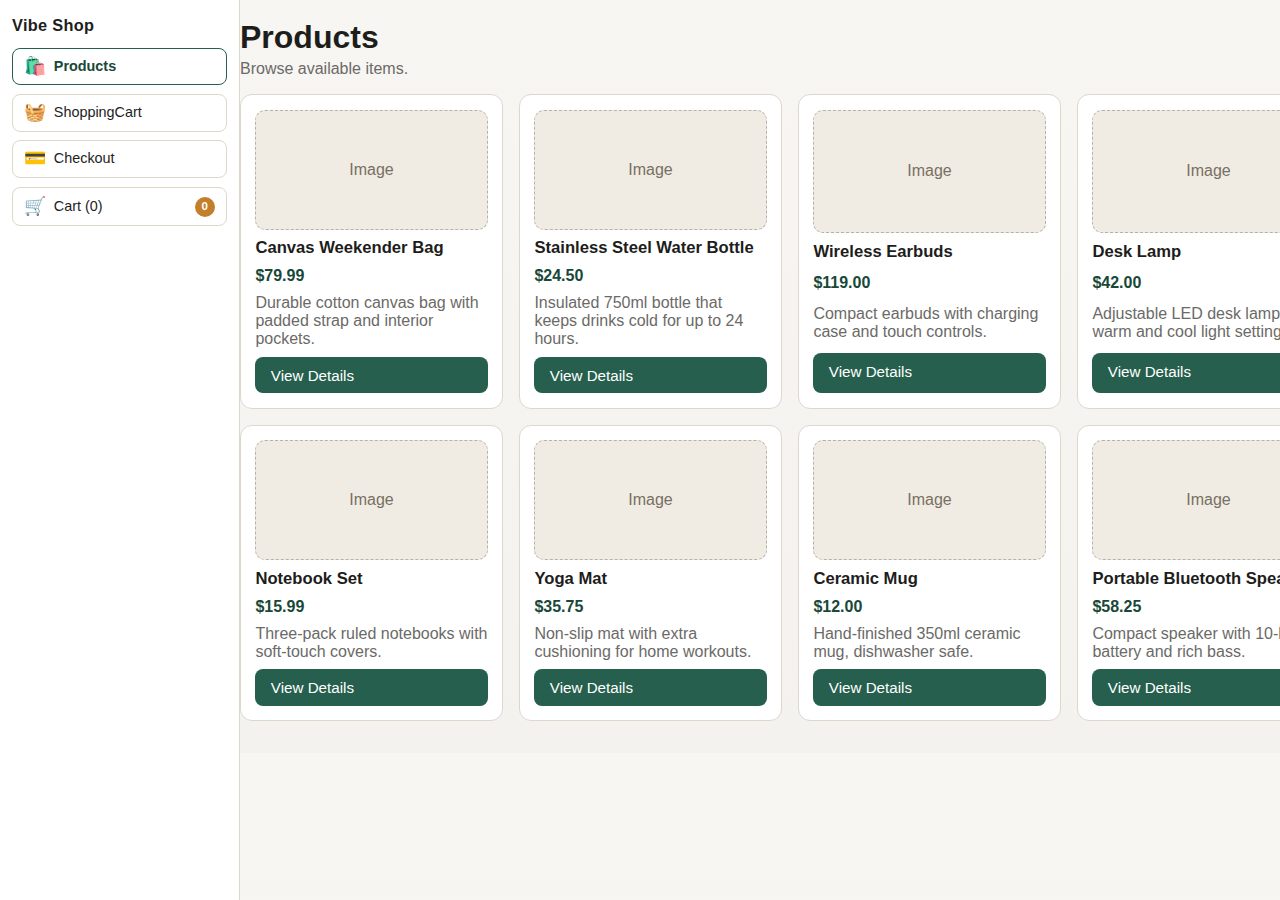
<file: Learn/VibeCoding-PrototypeApp/ShoppingApp/index.html>
<!DOCTYPE html>
<html lang="en">
<head>
  <meta charset="UTF-8">
  <meta http-equiv="refresh" content="0; url=products.html">
  <meta name="viewport" content="width=device-width, initial-scale=1.0">
  <title>Vibe Shop</title>
</head>
<body>
  <p>Redirecting to Products... <a href="products.html">Continue</a></p>
</body>
</html>
</file>
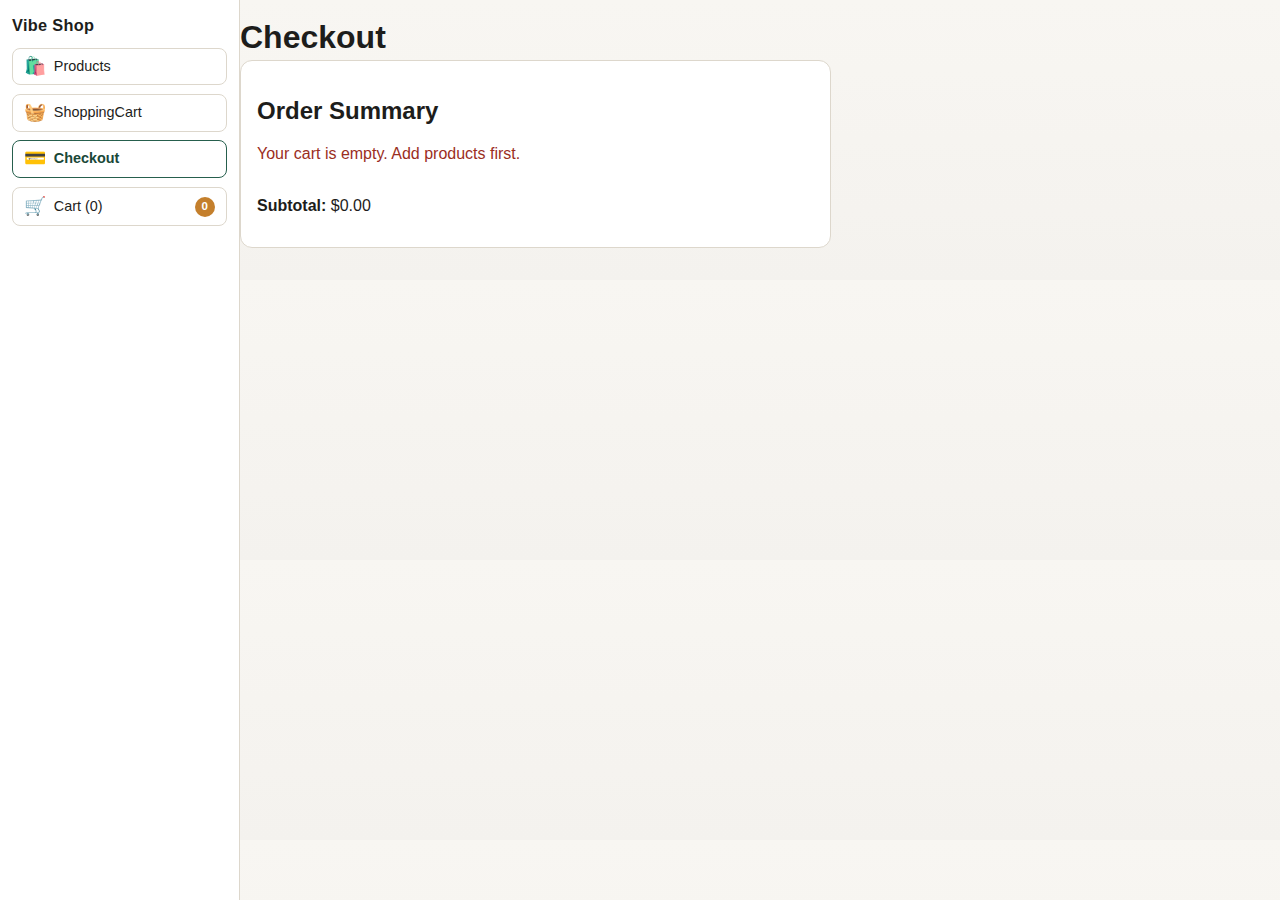
<file: Learn/VibeCoding-PrototypeApp/ShoppingApp/checkout.html>
<!DOCTYPE html>
<html lang="en">
<head>
  <meta charset="UTF-8">
  <meta name="viewport" content="width=device-width, initial-scale=1.0">
  <title>Checkout | Vibe Shop</title>
  <link rel="stylesheet" href="css/styles.css">
</head>
<body data-page="checkout">
  <header class="site-header">
    <div class="container">
      <div class="nav-row">
        <a class="brand" href="products.html">Vibe Shop</a>
        <button class="nav-toggle" type="button" data-nav-toggle aria-expanded="false">Menu</button>
      </div>
      <nav class="nav-links" data-nav-links>
        <a href="products.html" data-nav-page="products"><span class="nav-emoji" aria-hidden="true">🛍️</span><span class="nav-label">Products</span></a>
        <a href="shopping-cart.html" data-nav-page="cart"><span class="nav-emoji" aria-hidden="true">🧺</span><span class="nav-label">ShoppingCart</span></a>
        <a href="checkout.html" data-nav-page="checkout"><span class="nav-emoji" aria-hidden="true">💳</span><span class="nav-label">Checkout</span></a>
        <a href="shopping-cart.html" class="cart-link" data-cart-count><span class="nav-emoji" aria-hidden="true">🛒</span><span class="nav-label" data-cart-count-text>Cart (0)</span><span class="cart-badge" data-cart-badge hidden>0</span></a>
      </nav>
    </div>
  </header>

  <main>
    <section class="container">
      <h1 class="page-title">Checkout</h1>

      <div id="checkout-page-body" class="order-grid">
        <form id="checkout-form" class="panel" novalidate>
          <div class="form-row">
            <label for="full-name">Full Name *</label>
            <input id="full-name" name="full-name" type="text" required>
          </div>
          <div class="form-row">
            <label for="email">Email *</label>
            <input id="email" name="email" type="email" required>
          </div>
          <div class="form-row">
            <label for="address">Address *</label>
            <textarea id="address" name="address" required></textarea>
          </div>
          <button type="submit">Place Mock Order</button>
        </form>

        <aside class="panel">
          <h2>Order Summary</h2>
          <p id="checkout-empty" class="notice error" hidden>Your cart is empty. Add products first.</p>
          <ul id="order-list" class="order-list"></ul>
          <p><strong>Subtotal:</strong> <span id="order-subtotal">$0.00</span></p>
        </aside>
      </div>

      <div id="checkout-confirmation" class="panel" hidden>
        <h2>Order Confirmation</h2>
        <p id="checkout-confirmation-message">Thank you! Your mock order has been placed.</p>
        <a class="button" href="products.html">Back to Products</a>
      </div>
    </section>
  </main>

  <script src="js/data.js"></script>
  <script src="js/common.js"></script>
  <script src="js/checkout.js"></script>
</body>
</html>
</file>
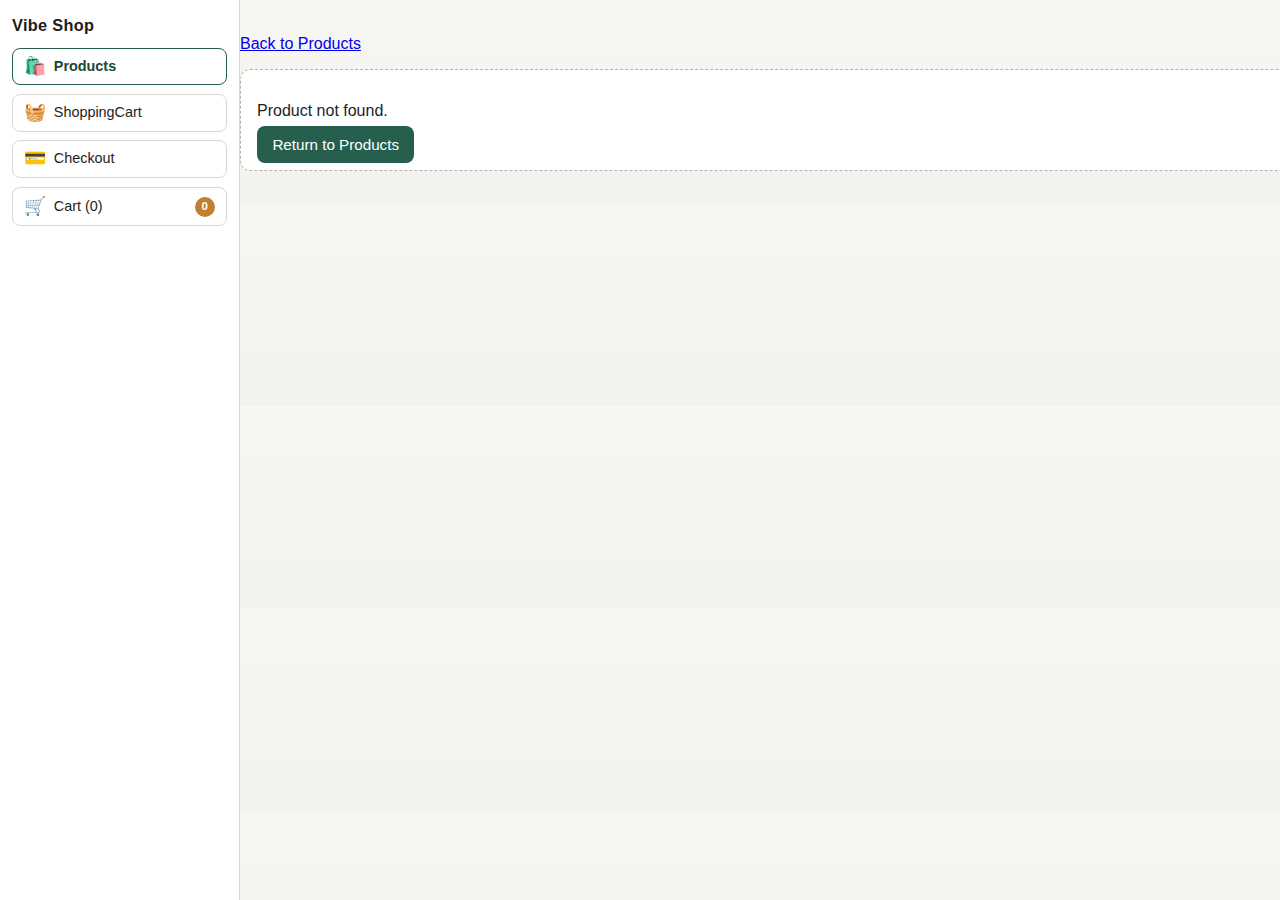
<file: Learn/VibeCoding-PrototypeApp/ShoppingApp/product-details.html>
<!DOCTYPE html>
<html lang="en">
<head>
  <meta charset="UTF-8">
  <meta name="viewport" content="width=device-width, initial-scale=1.0">
  <title>Product Details | Vibe Shop</title>
  <link rel="stylesheet" href="css/styles.css">
</head>
<body data-page="products">
  <header class="site-header">
    <div class="container">
      <div class="nav-row">
        <a class="brand" href="products.html">Vibe Shop</a>
        <button class="nav-toggle" type="button" data-nav-toggle aria-expanded="false">Menu</button>
      </div>
      <nav class="nav-links" data-nav-links>
        <a href="products.html" data-nav-page="products"><span class="nav-emoji" aria-hidden="true">🛍️</span><span class="nav-label">Products</span></a>
        <a href="shopping-cart.html" data-nav-page="cart"><span class="nav-emoji" aria-hidden="true">🧺</span><span class="nav-label">ShoppingCart</span></a>
        <a href="checkout.html" data-nav-page="checkout"><span class="nav-emoji" aria-hidden="true">💳</span><span class="nav-label">Checkout</span></a>
        <a href="shopping-cart.html" class="cart-link" data-cart-count><span class="nav-emoji" aria-hidden="true">🛒</span><span class="nav-label" data-cart-count-text>Cart (0)</span><span class="cart-badge" data-cart-badge hidden>0</span></a>
      </nav>
    </div>
  </header>

  <main>
    <section class="container">
      <p><a href="products.html">Back to Products</a></p>

      <div id="product-details-content" class="panel">
        <div class="detail-layout">
          <div class="detail-image" aria-hidden="true">Image</div>
          <div class="detail-meta">
            <h1 id="product-name" class="page-title"></h1>
            <p><strong>Price:</strong> <span id="product-price"></span></p>
            <p><strong>Category:</strong> <span id="product-category"></span></p>
            <p><strong>Description:</strong> <span id="product-description"></span></p>
            <div class="button-row">
              <button id="add-to-cart" type="button">Add to Cart</button>
              <a class="button button-secondary" href="shopping-cart.html">Go to Cart</a>
            </div>
            <p id="add-status" class="notice" aria-live="polite"></p>
          </div>
        </div>
      </div>

      <div id="product-missing" class="empty-state" hidden>
        <p>Product not found.</p>
        <a class="button" href="products.html">Return to Products</a>
      </div>
    </section>
  </main>

  <script src="js/data.js"></script>
  <script src="js/common.js"></script>
  <script src="js/product-details.js"></script>
</body>
</html>
</file>
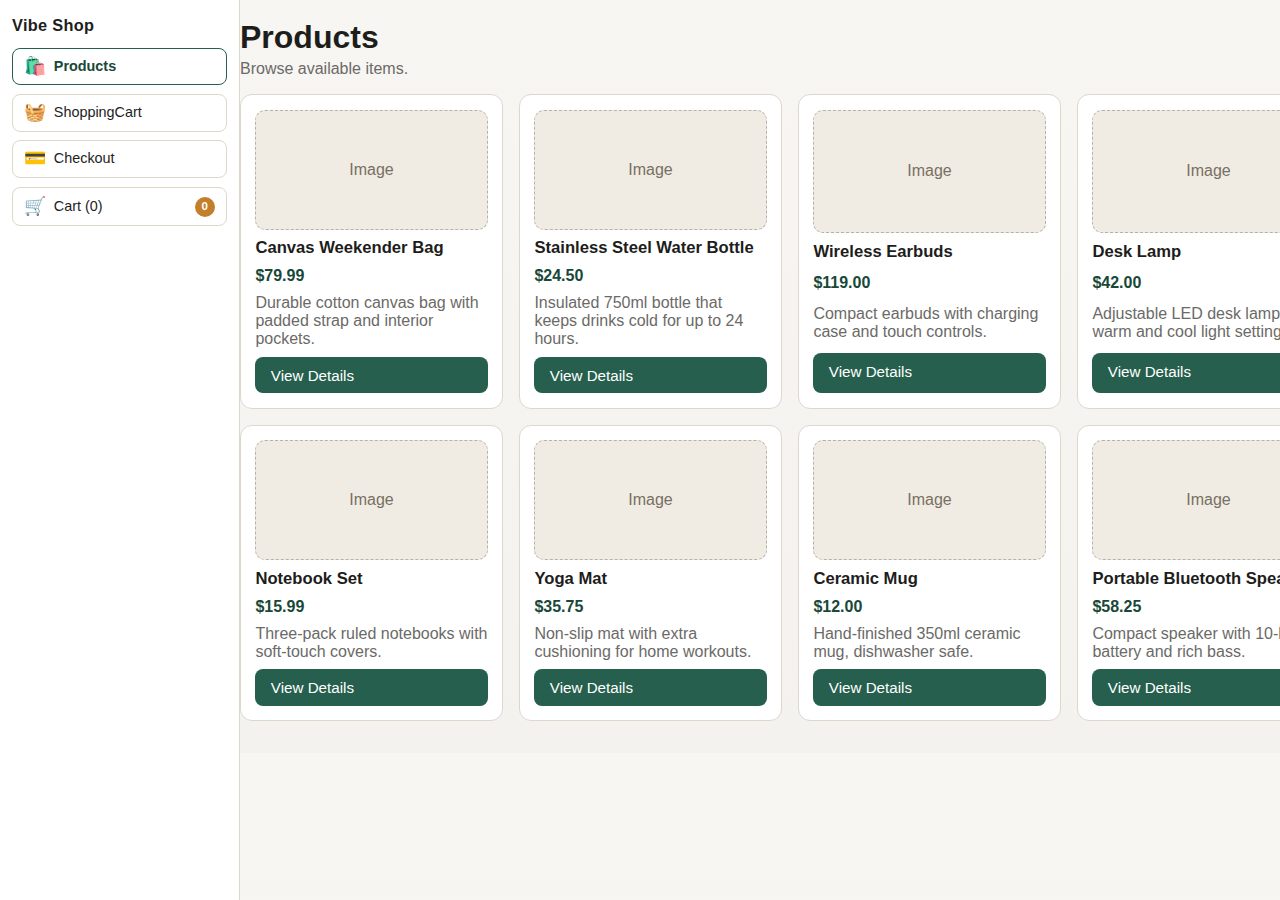
<file: Learn/VibeCoding-PrototypeApp/ShoppingApp/products.html>
<!DOCTYPE html>
<html lang="en">
<head>
  <meta charset="UTF-8">
  <meta name="viewport" content="width=device-width, initial-scale=1.0">
  <title>Products | Vibe Shop</title>
  <link rel="stylesheet" href="css/styles.css">
</head>
<body data-page="products">
  <header class="site-header">
    <div class="container">
      <div class="nav-row">
        <a class="brand" href="products.html">Vibe Shop</a>
        <button class="nav-toggle" type="button" data-nav-toggle aria-expanded="false">Menu</button>
      </div>
      <nav class="nav-links" data-nav-links>
        <a href="products.html" data-nav-page="products"><span class="nav-emoji" aria-hidden="true">🛍️</span><span class="nav-label">Products</span></a>
        <a href="shopping-cart.html" data-nav-page="cart"><span class="nav-emoji" aria-hidden="true">🧺</span><span class="nav-label">ShoppingCart</span></a>
        <a href="checkout.html" data-nav-page="checkout"><span class="nav-emoji" aria-hidden="true">💳</span><span class="nav-label">Checkout</span></a>
        <a href="shopping-cart.html" class="cart-link" data-cart-count><span class="nav-emoji" aria-hidden="true">🛒</span><span class="nav-label" data-cart-count-text>Cart (0)</span><span class="cart-badge" data-cart-badge hidden>0</span></a>
      </nav>
    </div>
  </header>

  <main>
    <section class="container">
      <h1 class="page-title">Products</h1>
      <p class="page-subtitle">Browse available items.</p>

      <div id="products-empty" class="empty-state" hidden>
        <p>No products available right now.</p>
        <a class="button" href="products.html">Back to Products</a>
      </div>

      <div id="product-list" class="card-grid"></div>
    </section>
  </main>

  <script src="js/data.js"></script>
  <script src="js/common.js"></script>
  <script src="js/products.js"></script>
</body>
</html>
</file>
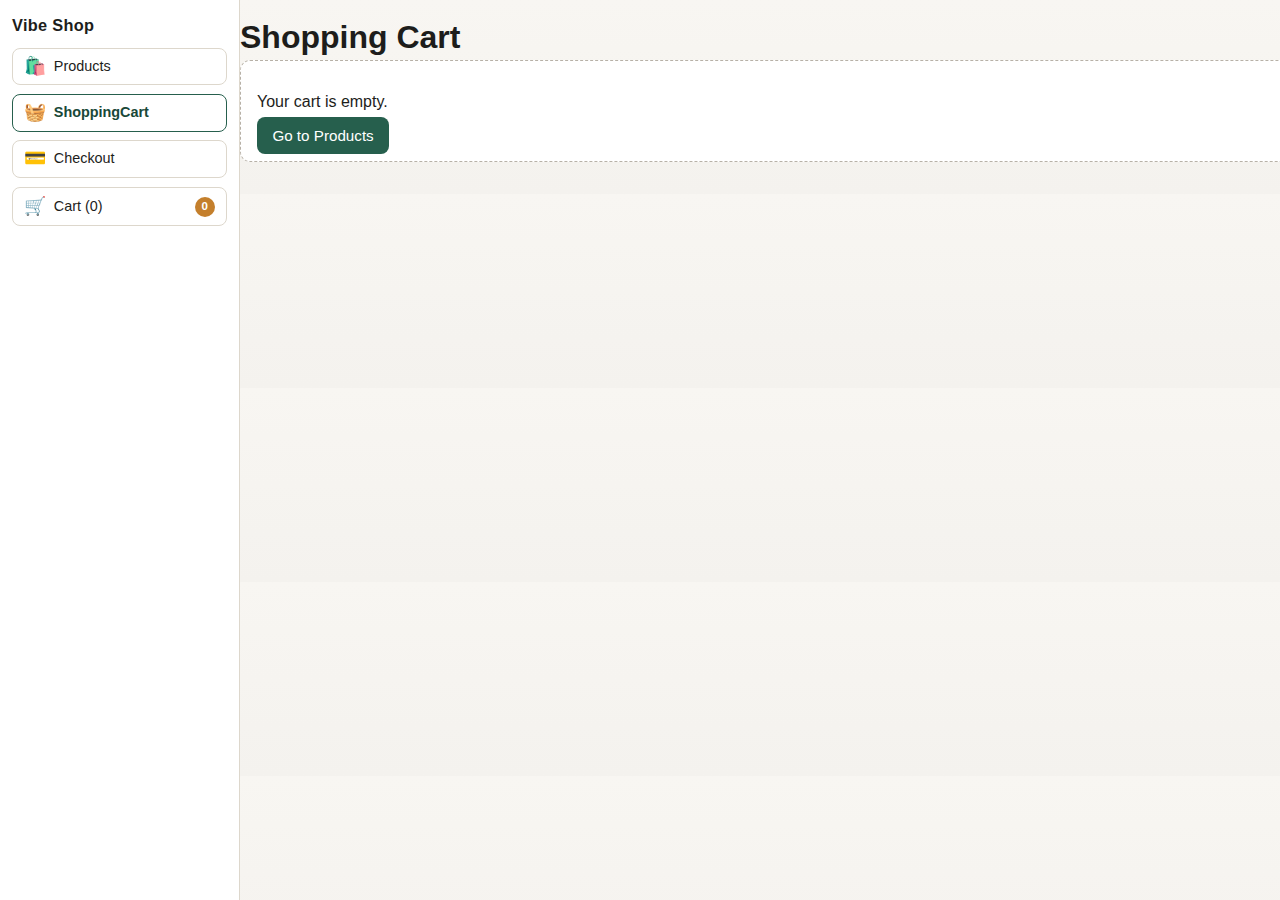
<file: Learn/VibeCoding-PrototypeApp/ShoppingApp/shopping-cart.html>
<!DOCTYPE html>
<html lang="en">
<head>
  <meta charset="UTF-8">
  <meta name="viewport" content="width=device-width, initial-scale=1.0">
  <title>Shopping Cart | Vibe Shop</title>
  <link rel="stylesheet" href="css/styles.css">
</head>
<body data-page="cart">
  <header class="site-header">
    <div class="container">
      <div class="nav-row">
        <a class="brand" href="products.html">Vibe Shop</a>
        <button class="nav-toggle" type="button" data-nav-toggle aria-expanded="false">Menu</button>
      </div>
      <nav class="nav-links" data-nav-links>
        <a href="products.html" data-nav-page="products"><span class="nav-emoji" aria-hidden="true">🛍️</span><span class="nav-label">Products</span></a>
        <a href="shopping-cart.html" data-nav-page="cart"><span class="nav-emoji" aria-hidden="true">🧺</span><span class="nav-label">ShoppingCart</span></a>
        <a href="checkout.html" data-nav-page="checkout"><span class="nav-emoji" aria-hidden="true">💳</span><span class="nav-label">Checkout</span></a>
        <a href="shopping-cart.html" class="cart-link" data-cart-count><span class="nav-emoji" aria-hidden="true">🛒</span><span class="nav-label" data-cart-count-text>Cart (0)</span><span class="cart-badge" data-cart-badge hidden>0</span></a>
      </nav>
    </div>
  </header>

  <main>
    <section class="container">
      <h1 class="page-title">Shopping Cart</h1>

      <div id="cart-empty" class="empty-state" hidden>
        <p>Your cart is empty.</p>
        <a class="button" href="products.html">Go to Products</a>
      </div>

      <div id="cart-table-wrap" class="panel table-wrap">
        <table>
          <thead>
            <tr>
              <th>Product</th>
              <th>Unit Price</th>
              <th>Quantity</th>
              <th>Line Total</th>
              <th>Action</th>
            </tr>
          </thead>
          <tbody id="cart-table-body"></tbody>
        </table>

        <div class="cart-summary">
          <p><strong>Subtotal:</strong> <span id="cart-subtotal">$0.00</span></p>
          <div class="button-row">
            <a class="button button-secondary" href="products.html">Continue Shopping</a>
            <a class="button" href="checkout.html">Proceed to Checkout</a>
          </div>
        </div>
      </div>
    </section>
  </main>

  <script src="js/data.js"></script>
  <script src="js/common.js"></script>
  <script src="js/cart.js"></script>
</body>
</html>
</file>
<file: Learn/VibeCoding-PrototypeApp/ShoppingApp/css/styles.css>
:root {
  --bg: #f4f2ee;
  --surface: #ffffff;
  --text: #1d1d1b;
  --muted: #6b6a67;
  --line: #ddd7cc;
  --brand: #265f4d;
  --brand-strong: #194838;
  --accent: #c47f2c;
  --danger: #9b2e1e;
  --sidebar-collapsed: 78px;
  --sidebar-expanded: 240px;
}

* {
  box-sizing: border-box;
}

body {
  margin: 0;
  font-family: "Segoe UI", Tahoma, Geneva, Verdana, sans-serif;
  background: linear-gradient(180deg, #f8f6f2 0%, var(--bg) 100%);
  color: var(--text);
  padding-left: var(--sidebar-collapsed);
}

.container {
  width: min(1100px, 92vw);
  margin: 0 auto;
}

.site-header {
  border-right: 1px solid var(--line);
  background: var(--surface);
  position: fixed;
  left: 0;
  top: 0;
  bottom: 0;
  width: var(--sidebar-collapsed);
  z-index: 10;
  overflow-y: auto;
}

.site-header .container {
  width: 100%;
  margin: 0;
  min-height: 100%;
  padding: 0.75rem 0.55rem;
  display: flex;
  flex-direction: column;
  gap: 0.8rem;
}

.nav-row {
  display: flex;
  flex-direction: column;
  justify-content: flex-start;
  align-items: center;
  min-height: auto;
  gap: 0.55rem;
}

.brand {
  font-weight: 700;
  text-decoration: none;
  color: var(--text);
  letter-spacing: 0.02em;
  text-align: center;
  font-size: 0.92rem;
}

.nav-toggle {
  border: 1px solid var(--line);
  background: var(--surface);
  border-radius: 8px;
  padding: 0.45rem 0.4rem;
  width: 100%;
  cursor: pointer;
}

.nav-links {
  display: none;
  width: 100%;
  padding-bottom: 0;
}

.nav-links.is-open {
  display: grid;
  gap: 0.5rem;
}

.nav-links a {
  display: flex;
  flex-direction: column;
  align-items: center;
  justify-content: center;
  gap: 0.25rem;
  text-decoration: none;
  color: var(--text);
  border: 1px solid var(--line);
  border-radius: 8px;
  padding: 0.55rem 0.45rem;
  background: #fbfaf7;
  text-align: center;
}

.nav-links a.is-active {
  border-color: var(--brand);
  color: var(--brand-strong);
  font-weight: 600;
}

.nav-emoji {
  font-size: 1.12rem;
  line-height: 1;
  display: block;
}

.nav-label {
  font-size: 0.78rem;
  line-height: 1.1;
}

.cart-link {
  position: relative;
}

.cart-badge {
  min-width: 1.25rem;
  height: 1.25rem;
  border-radius: 999px;
  padding: 0 0.28rem;
  background: var(--accent);
  color: #fff;
  display: inline-flex;
  align-items: center;
  justify-content: center;
  font-size: 0.72rem;
  font-weight: 700;
  line-height: 1;
}

main {
  padding: 1.2rem 0 2rem;
}

.page-title {
  margin: 0 0 0.25rem;
}

.page-subtitle {
  margin: 0 0 1rem;
  color: var(--muted);
}

.button,
button,
.link-button {
  border-radius: 8px;
  border: 1px solid transparent;
  padding: 0.55rem 0.9rem;
  font-size: 0.95rem;
}

.button,
button {
  background: var(--brand);
  color: #fff;
  text-decoration: none;
  cursor: pointer;
}

.button:hover,
button:hover {
  background: var(--brand-strong);
}

.button-secondary {
  background: #fff;
  color: var(--brand-strong);
  border-color: var(--brand-strong);
}

.button-row {
  display: flex;
  gap: 0.6rem;
  flex-wrap: wrap;
}

.card-grid {
  display: grid;
  grid-template-columns: repeat(auto-fit, minmax(220px, 1fr));
  gap: 1rem;
}

.card {
  background: var(--surface);
  border: 1px solid var(--line);
  border-radius: 12px;
  padding: 0.9rem;
  display: grid;
  gap: 0.55rem;
}

.card-image,
.detail-image {
  border: 1px dashed #b7b1a7;
  background: #f0ece4;
  border-radius: 10px;
  display: grid;
  place-items: center;
  color: #786f62;
}

.card-image {
  min-height: 120px;
}

.card-title {
  margin: 0;
  font-size: 1.04rem;
}

.card-price {
  margin: 0;
  color: var(--brand-strong);
  font-weight: 700;
}

.card-desc {
  margin: 0;
  color: var(--muted);
}

.panel {
  background: var(--surface);
  border: 1px solid var(--line);
  border-radius: 12px;
  padding: 1rem;
}

.detail-layout {
  display: grid;
  gap: 1rem;
}

.detail-image {
  min-height: 220px;
}

.detail-meta p {
  margin: 0 0 0.55rem;
}

.notice {
  color: var(--brand-strong);
  min-height: 1.25rem;
}

.notice.error {
  color: var(--danger);
}

.table-wrap {
  overflow-x: auto;
}

table {
  width: 100%;
  border-collapse: collapse;
}

th,
td {
  border-bottom: 1px solid var(--line);
  padding: 0.7rem 0.45rem;
  text-align: left;
}

.qty-controls {
  display: inline-flex;
  align-items: center;
  gap: 0.4rem;
}

.ghost {
  border-color: var(--line);
  background: #fff;
  color: var(--text);
}

.link-button {
  background: transparent;
  border: 0;
  color: var(--danger);
  padding: 0;
  cursor: pointer;
}

.cart-summary,
.order-summary {
  margin-top: 1rem;
  display: grid;
  gap: 0.65rem;
}

.order-grid {
  display: grid;
  gap: 1rem;
}

.form-row {
  margin-bottom: 0.8rem;
}

label {
  display: block;
  margin-bottom: 0.3rem;
  font-weight: 600;
}

input,
textarea {
  width: 100%;
  border: 1px solid var(--line);
  border-radius: 8px;
  padding: 0.55rem 0.65rem;
  font: inherit;
}

textarea {
  min-height: 100px;
  resize: vertical;
}

.order-list {
  list-style: none;
  margin: 0;
  padding: 0;
  display: grid;
  gap: 0.45rem;
}

.order-list li {
  display: flex;
  justify-content: space-between;
  gap: 0.8rem;
}

.empty-state {
  padding: 1rem;
  background: #fff;
  border: 1px dashed #b7b1a7;
  border-radius: 10px;
}

.toast-host {
  position: fixed;
  right: 1rem;
  bottom: 1rem;
  display: grid;
  gap: 0.55rem;
  z-index: 100;
}

.toast {
  background: #27352f;
  color: #fff;
  border-radius: 10px;
  padding: 0.65rem 0.85rem;
  box-shadow: 0 12px 28px rgba(0, 0, 0, 0.16);
  opacity: 0;
  transform: translateY(8px);
  transition: opacity 0.18s ease, transform 0.18s ease;
}

.toast.is-visible {
  opacity: 1;
  transform: translateY(0);
}

.toast-success {
  background: #1f5a48;
}

.toast-info {
  background: #27443a;
}

@media (min-width: 600px) {
  body {
    padding-left: var(--sidebar-expanded);
  }

  .site-header {
    width: var(--sidebar-expanded);
  }

  .site-header .container {
    padding: 1rem 0.75rem;
  }

  .nav-row {
    align-items: flex-start;
  }

  .brand {
    font-size: 1.02rem;
    text-align: left;
  }

  .nav-toggle {
    display: none;
  }

  .nav-links {
    display: grid;
    width: 100%;
    gap: 0.55rem;
    padding-bottom: 0;
  }

  .nav-links a {
    flex-direction: row;
    justify-content: flex-start;
    gap: 0.6rem;
    padding: 0.55rem 0.7rem;
    background: transparent;
    text-align: left;
  }

  .nav-label {
    font-size: 0.9rem;
  }

  .nav-emoji {
    width: 1.25rem;
    text-align: center;
  }

  .cart-badge {
    margin-left: auto;
  }

  .detail-layout {
    grid-template-columns: 1fr 1fr;
  }

  .order-grid {
    grid-template-columns: 1.2fr 1fr;
  }
}
</file>
